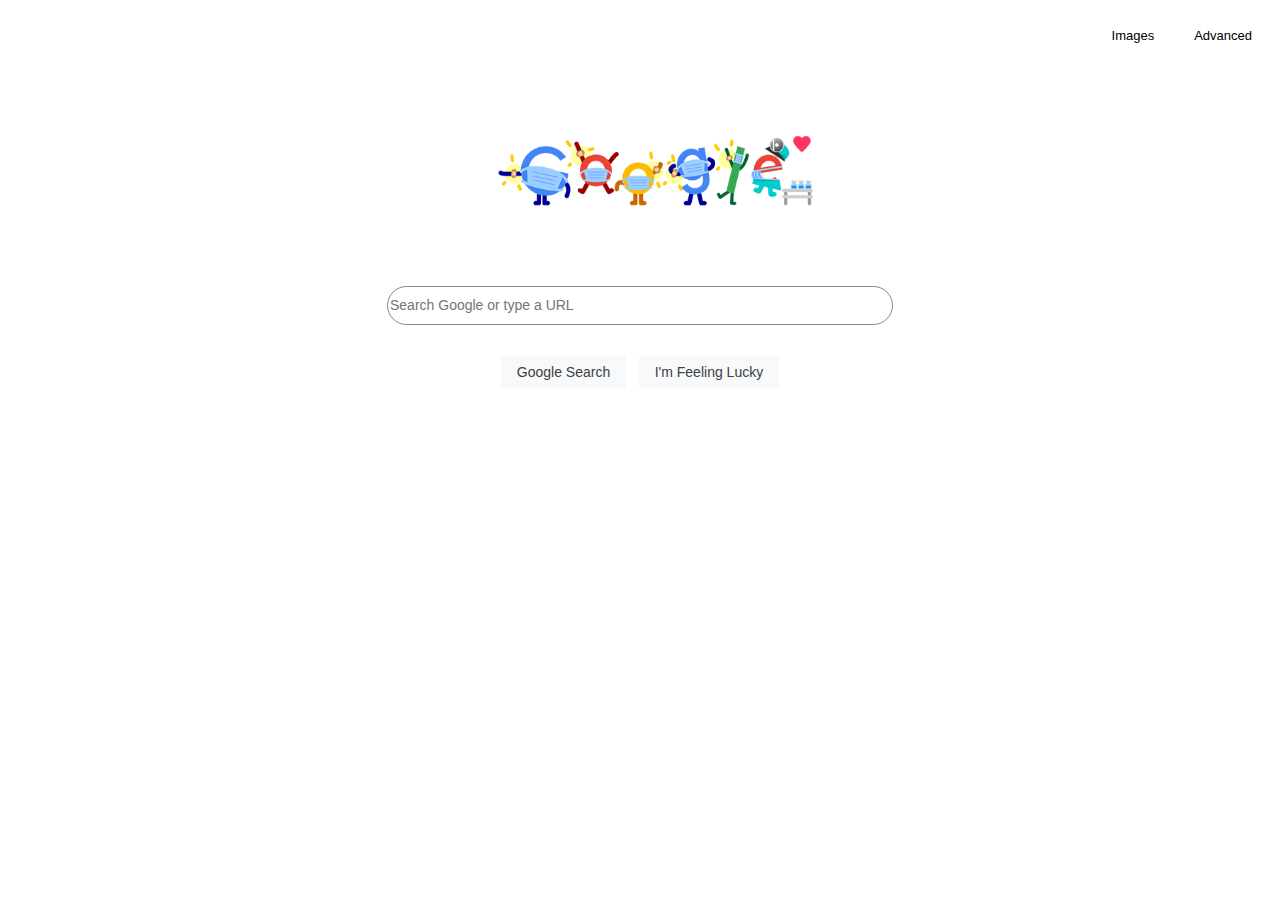
<file: index.html>
<!DOCTYPE html>
<html lang="en">
    <head>
        <meta charset="UTF-8">
        <meta http-equiv="X-UA-Compatible" content="IE=edge">
        <meta name="viewport" content="width=device-width, initial-scale=1.0">
        <title>Search</title>
        <link rel="stylesheet" href="styles.css">
    </head>
    <body>
        <div>
            <a href="advanced.html">Advanced</a>
            <a href="images.html">Images</a>
        </div>

        <div id="search">
            <img src="search.png" alt="">
            <form action="https://google.com/search">
                <input type="text" name="q" id="searchBar" autocomplete="off" placeholder="Search Google or type a URL"> 
                <div>
                    <input type="submit" value="Google Search" id="searchButton">
                    <input type="submit" name= "btnI" value="I'm Feeling Lucky" id="lucky_btn">
                </div>
            </form>
        </div>
    
    </body>
</html>
</file>
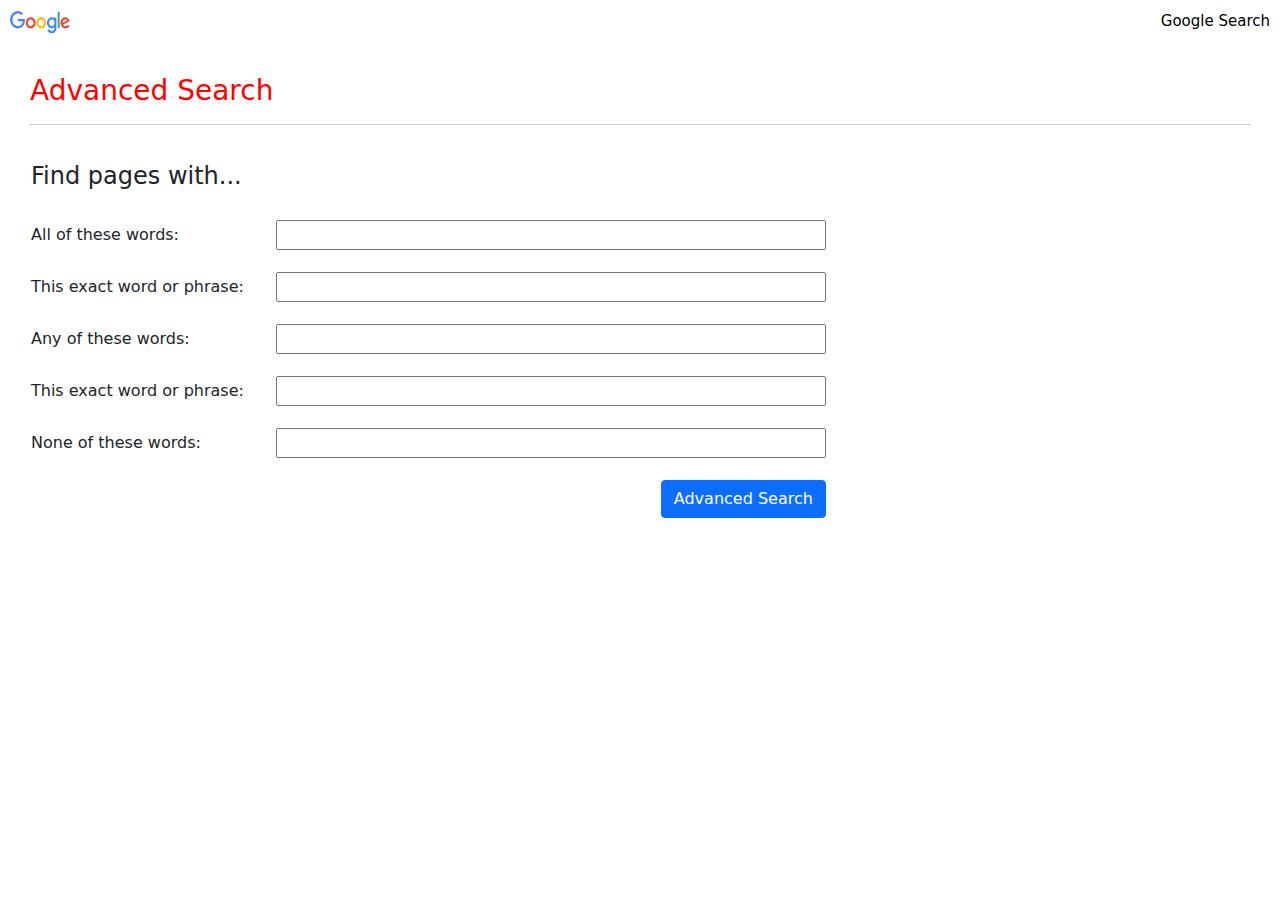
<file: advanced.html>
<!DOCTYPE html>
<html lang="en">
<head>
    <meta charset="UTF-8">
    <meta http-equiv="X-UA-Compatible" content="IE=edge">
    <meta name="viewport" content="width=device-width, initial-scale=1.0">
    <title>Google Advance Search</title>
    <link rel="stylesheet" href="advance_styles.css">
	<link rel="stylesheet" href="css/bootstrap.css">
</head>
<body>
    <!--part 1-->
    <div id="links">
        <a href="https://google.com"><img src="google_images.png" alt="google image" width="60" height="23"></a>
        <a href="index.html" id="search_link">Google Search</a>
    </div>

    <div id="container">
        <!--Part 2-->
        <div>
            <h3>Advanced Search</h3>
        </div>
        <hr>

        <!--Part 3-->
        <form action="https://google.com/search">
			
			<table class="text-input-table">
				<tr><td><h4>Find pages with...</h4></td></tr>	
				<tr>
					<td> All of these words: </td>
					<td> <input name="as_q" type="text" class="searchbar-sm"> </td>
				</tr>
				<tr>
					<td>This exact word or phrase: </td>
					<td><input name="as_epq" type="text" class="searchbar-sm"></td>
				</tr>
				<tr>
					<td> Any of these words: </td>
					<td> <input name="as_oq" type="text" class="searchbar-sm"> </td>
				</tr>
				<tr>
					<td>This exact word or phrase: </td>
					<td><input name="as_epq" type="text" class="searchbar-sm"></td>
				</tr>
				<tr>
					<td>None of these words: </td>
					<td><input name="as_eq" type="text" class="searchbar-sm"> </td>
				</tr>
				<tr>
					<td></td>
					<td><input type="submit" value="Advanced Search" class="btn btn-primary" style="float: right;"></td>
				</tr>
			 </table>
			
		</form>
    </div>

	<script src="js/bootstrap.bundle.js"></script>
</body>
</html>
</file>
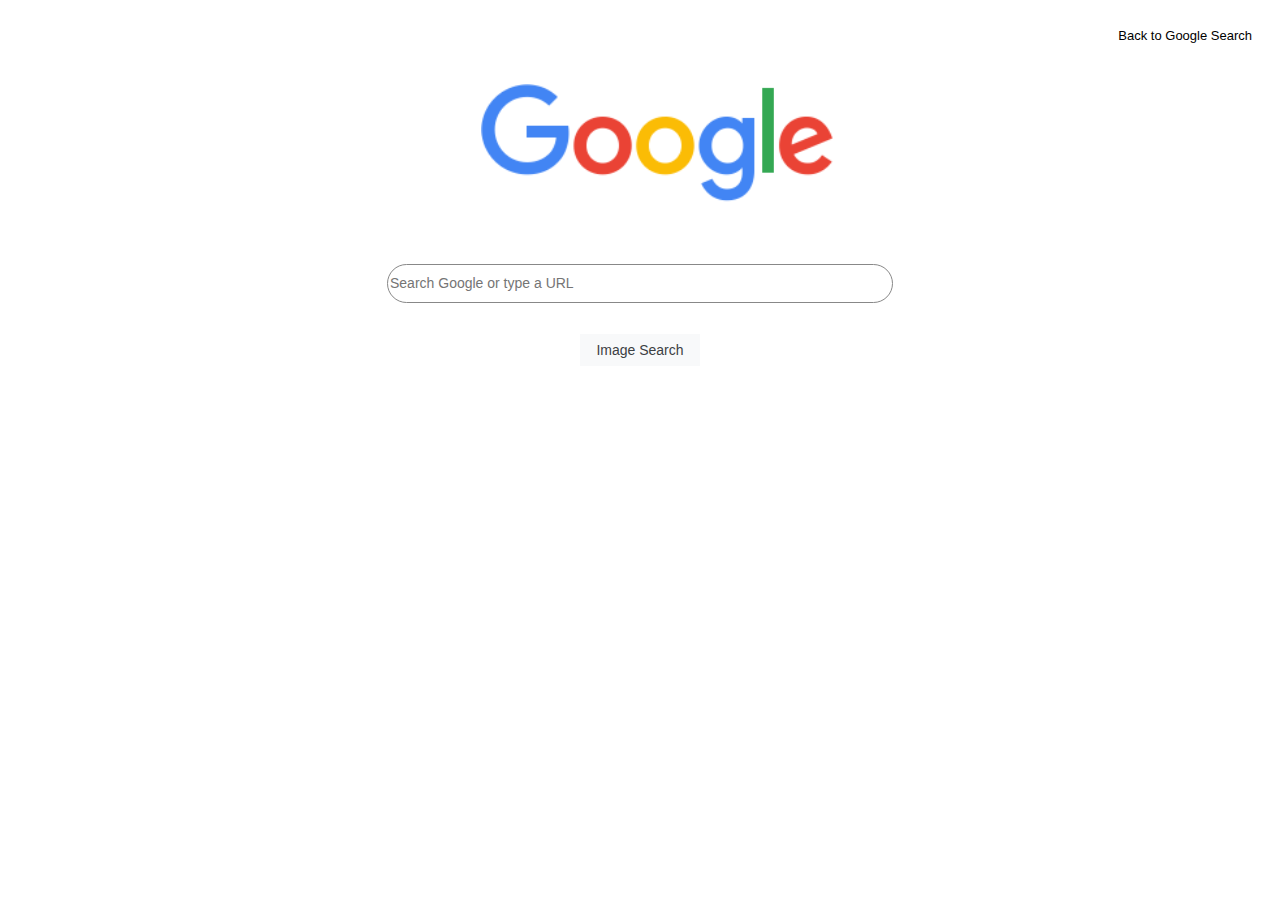
<file: images.html>
<!DOCTYPE html>
<html lang="en">
    <head>
        <meta charset="UTF-8">
        <meta http-equiv="X-UA-Compatible" content="IE=edge">
        <meta name="viewport" content="width=device-width, initial-scale=1.0">
        <title>Search</title>
        <link rel="stylesheet" href="styles.css">
    </head>
    <body>
        <div>
            <a href="index.html">Back to Google Search</a>
        </div>

        <div id="search">
            <img src="google_images.png" alt="google image">
            <form action="https://google.com/search">
                <input type="text" name="q" id="searchBar" autocomplete="off" placeholder="Search Google or type a URL"> 
                <input hidden="true" name="tbm" value="isch">
                <div>
                    <input type="submit" value="Image Search" id="searchButton">
                </div>
            </form>
        </div>
    
    </body>
</html>
</file>
<file: styles.css>
body {
    font-family: arial,sans-serif;
}
#search {
    text-align: center;
}

#searchBar {
    border-radius: 20px;
    border-width: 1px;
    width: 500px;
    height: 35px;
    border-style: solid;
    margin-bottom: 20px;
    font-size: 14px;
    color: #202124;
    border-color: #888888;
}
#searchButton, #lucky_btn {
    background-color: #f8f9fa;
    border: 1px solid #f8f9fa;
    color: #3c4043;
    font-size: 14px;
    margin: 11px 4px;
    padding: 7px 15px;
    text-align: center;
    text-decoration: none;

}
#searchButton:hover, #lucky_btn:hover {
    border-radius: 5px;
    box-shadow: 0 0 1px 1px #888888;
    outline: none;
}
#searchBar:hover, #searchBar:focus {
    box-shadow: 0 0 1px 1px #888888;
    outline: none;
}

a {
    float: right;
    text-decoration: none;
    margin: 7px;
    color: #000;
    font-size: 13px;
    padding: 13px;
}

a:hover {
    text-decoration: underline;
}

img {
    padding: 16px 24px;
    width: 28%;
    margin-top: 60px;
    margin-left: 210px;
    margin-bottom: 40px;
}
</file>
<file: advance_styles.css>
#search_link {
    float: right;
    text-decoration: none;
    color: #000;
    font-size: 15px;
}
#search_link:hover {
    text-decoration: underline;
}
#links {
    padding: 10px;
}
#container {
    padding: 30px;
   
}
h3 {
    color: red;
}
.searchbar-sm {
    margin-left: 30px;
    width: 550px;
    height: 30px;
}
.searchbar-sm:hover {
    box-shadow: 0 0 1px 1px #888888;
    outline: none;
}
.text-input-table {
    border-collapse: separate;
    border-spacing: 0 20px;
}



/* 
    TO DO
    style the button
    style the rest of the page
 */
</file>
